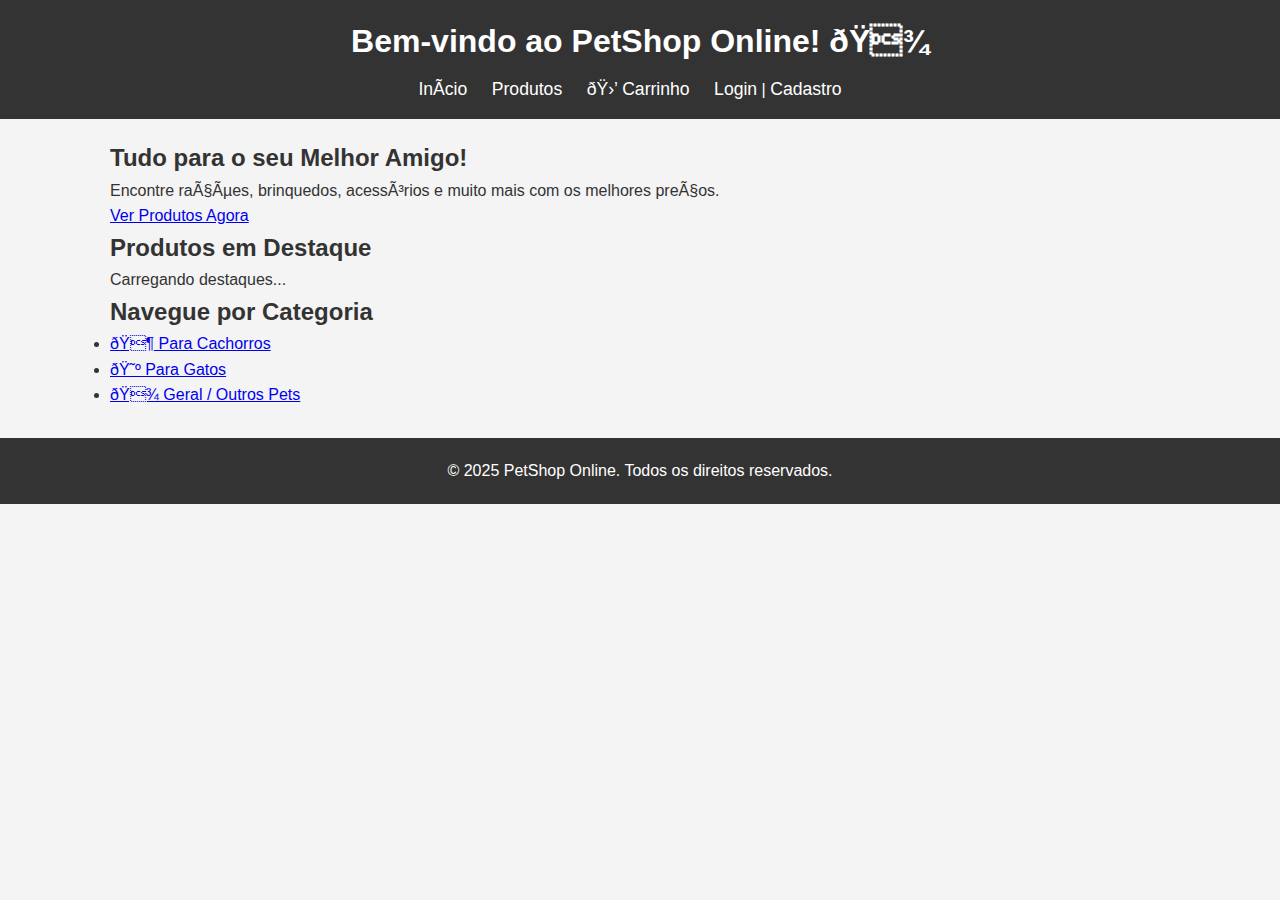
<file: frontend/index.html>
<!DOCTYPE html>
<html lang="pt-BR">
<head>
    <meta charset="UTF-P">
    <meta name="viewport" content="width=device-width, initial-scale=1.0">
    <title>PetShop Online - Página Inicial</title>
    <link rel="stylesheet" href="css/style.css">
</head>
<body>
    <header>
        <h1>Bem-vindo ao PetShop Online! 🐾</h1>
        <nav>
            <ul>
                <li><a href="index.html">Início</a></li>
                <li><a href="products.html">Produtos</a></li>
                <li><a href="cart.html">🛒 Carrinho</a></li>
                <li id="nav-auth">
                    <a href="login.html">Login</a> | <a href="register.html">Cadastro</a>
                </li>
                <li id="nav-user" style="display: none;">
                    Olá, <span id="user-name"></span>! | <a href="#" id="logout-button">Logout</a>
                </li>
            </ul>
        </nav>
    </header>

    <div class="container">
        <div id="global-message-container"></div> <section id="banner">
            <h2>Tudo para o seu Melhor Amigo!</h2>
            <p>Encontre rações, brinquedos, acessórios e muito mais com os melhores preços.</p>
            <a href="products.html" class="cta-button">Ver Produtos Agora</a>
        </section>

        <section id="destaques">
            <h2>Produtos em Destaque</h2>
            <div class="products-preview-grid">
                <p>Carregando destaques...</p>
                </div>
        </section>

        <section id="categorias-links">
            <h2>Navegue por Categoria</h2>
            <ul>
                <li><a href="products.html?category=cachorro">🐶 Para Cachorros</a></li>
                <li><a href="products.html?category=gato">😺 Para Gatos</a></li>
                <li><a href="products.html?category=geral">🐾 Geral / Outros Pets</a></li>
            </ul>
        </section>
    </div>

    <footer>
        <p>&copy; 2025 PetShop Online. Todos os direitos reservados.</p>
    </footer>

    <script src="js/script.js"></script>
</body>
</html>
</file>
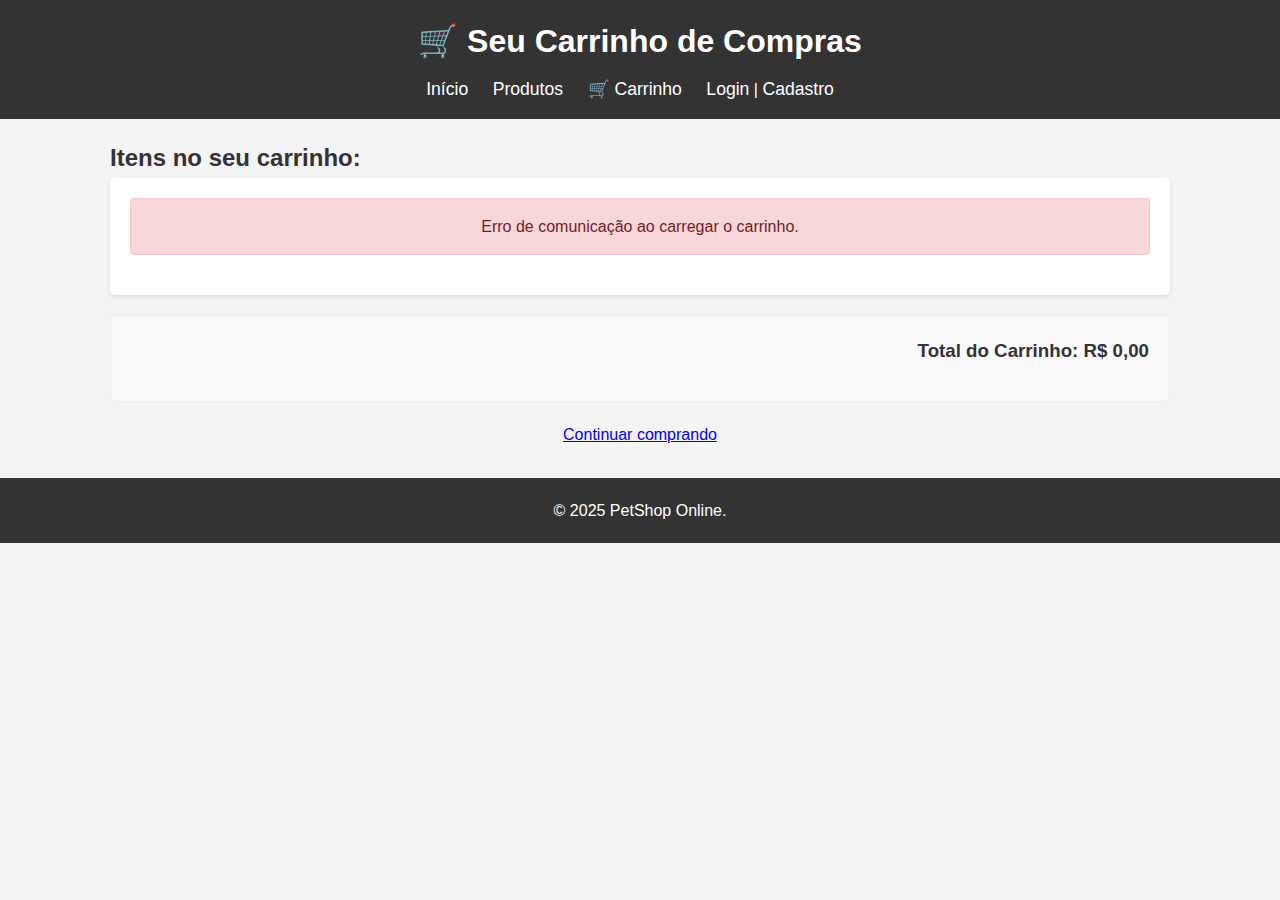
<file: frontend/cart.html>
<!DOCTYPE html>
<html lang="pt-BR">
<head>
    <meta charset="UTF-8">
    <meta name="viewport" content="width=device-width, initial-scale=1.0">
    <title>Seu Carrinho - PetShop Online</title>
    <link rel="stylesheet" href="css/style.css">
</head>
<body>
    <header>
        <h1>🛒 Seu Carrinho de Compras</h1>
        <nav>
            <ul>
                <li><a href="index.html">Início</a></li>
                <li><a href="products.html">Produtos</a></li>
                <li><a href="cart.html">🛒 Carrinho</a></li>
                 <li id="nav-auth">
                    <a href="login.html">Login</a> | <a href="register.html">Cadastro</a>
                </li>
                <li id="nav-user" style="display: none;">
                    Olá, <span id="user-name"></span>! | <a href="#" id="logout-button">Logout</a>
                </li>
            </ul>
        </nav>
    </header>

    <div class="container">
        <div id="global-message-container"></div> <h2>Itens no seu carrinho:</h2>
        <div id="empty-cart-message" style="display: none;">Seu carrinho está vazio.</div>
        <div id="cart-items-container">
            </div>

        <div id="cart-summary" style="margin-top: 20px;">
            <h3>Total do Carrinho: R$ 0,00</h3>
        </div>

        <div style="text-align: right; margin-top: 20px;">
            <a href="checkout.html" id="checkout-btn" class="cta-button" style="display: none;">Finalizar Compra</a>
        </div>
         <div style="text-align: center; margin-top: 20px;">
            <a href="products.html" >Continuar comprando</a>
        </div>

    </div>

    <footer>
        <p>&copy; 2025 PetShop Online.</p>
    </footer>

    <script src="js/script.js"></script>
</body>
</html>
</file>
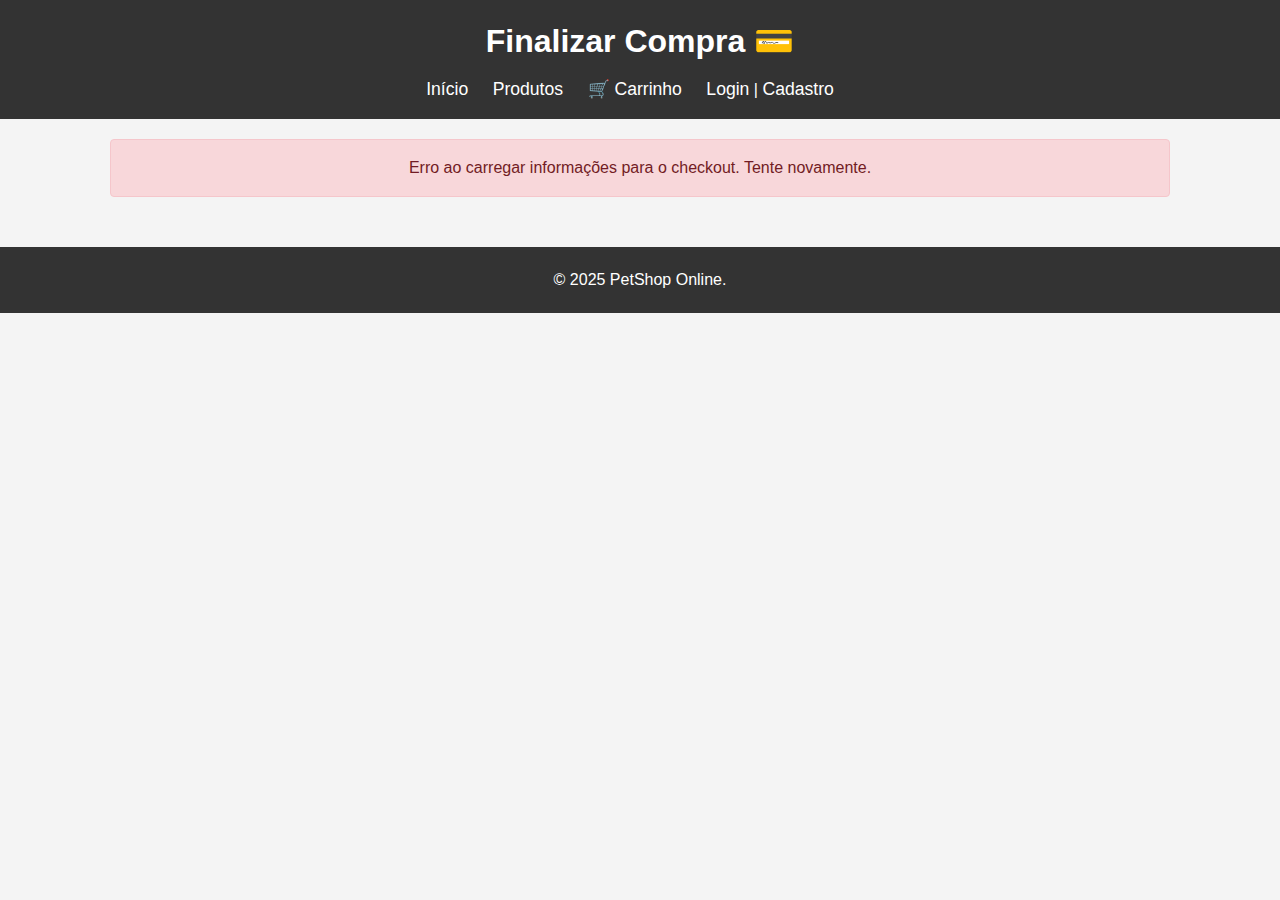
<file: frontend/checkout.html>
<!DOCTYPE html>
<html lang="pt-BR">
<head>
    <meta charset="UTF-8">
    <meta name="viewport" content="width=device-width, initial-scale=1.0">
    <title>Finalizar Compra - PetShop Online</title>
    <link rel="stylesheet" href="css/style.css">
</head>
<body>
    <header>
        <h1>Finalizar Compra 💳</h1>
        <nav>
            <ul>
                <li><a href="index.html">Início</a></li>
                <li><a href="products.html">Produtos</a></li>
                <li><a href="cart.html">🛒 Carrinho</a></li>
                <li id="nav-auth">
                    <a href="login.html">Login</a> | <a href="register.html">Cadastro</a>
                </li>
                <li id="nav-user" style="display: none;">
                    Olá, <span id="user-name"></span>! | <a href="#" id="logout-button">Logout</a>
                </li>
            </ul>
        </nav>
    </header>

    <div class="container">
        <div id="global-message-container"></div> <div id="checkout-message"></div> <div id="checkout-form-container" class="checkout-form" style="display: none;"> <h2>Resumo do Pedido e Pagamento</h2>

            <div class="order-summary">
                <h3>Seu Pedido:</h3>
                <ul id="order-summary-items">
                    </ul>
                <p id="summary-total" style="font-weight: bold; font-size: 1.2em; margin-top: 10px; text-align: right;">Total: R$ 0,00</p>
            </div>

            <hr style="margin: 20px 0;">

            <form id="checkout-form">
                 <div id="checkout-form-inputs"> <h3>Detalhes da Entrega</h3>
                    <div class="form-group">
                        <label for="address">Endereço Completo:</label>
                        <input type="text" id="address" name="address" required>
                    </div>
                    <div class="form-group">
                        <label for="city">Cidade:</label>
                        <input type="text" id="city" name="city" required>
                    </div>
                    <div class="form-group">
                        <label for="zipcode">CEP:</label>
                        <input type="text" id="zipcode" name="zipcode" required>
                    </div>

                    <h3>Informações de Pagamento (Simulado)</h3>
                    <div class="form-group">
                        <label for="card-name">Nome no Cartão:</label>
                        <input type="text" id="card-name" name="card_name" placeholder="Como aparece no cartão" required>
                    </div>
                    <div class="form-group">
                        <label for="card-number">Número do Cartão:</label>
                        <input type="text" id="card-number" name="card_number" placeholder="XXXX XXXX XXXX XXXX" required>
                    </div>
                    <div class="form-group">
                        <label for="card-expiry">Validade (MM/AA):</label>
                        <input type="text" id="card-expiry" name="card_expiry" placeholder="MM/AA" required>
                    </div>
                    <div class="form-group">
                        <label for="card-cvc">CVC:</label>
                        <input type="text" id="card-cvc" name="card_cvc" placeholder="XXX" required>
                    </div>
                    <button type="submit" id="place-order-btn">Finalizar Compra e Pagar</button>
                </div>
            </form>
        </div>
    </div>

    <footer>
        <p>&copy; 2025 PetShop Online.</p>
    </footer>

    <script src="js/script.js"></script>
</body>
</html>
</file>
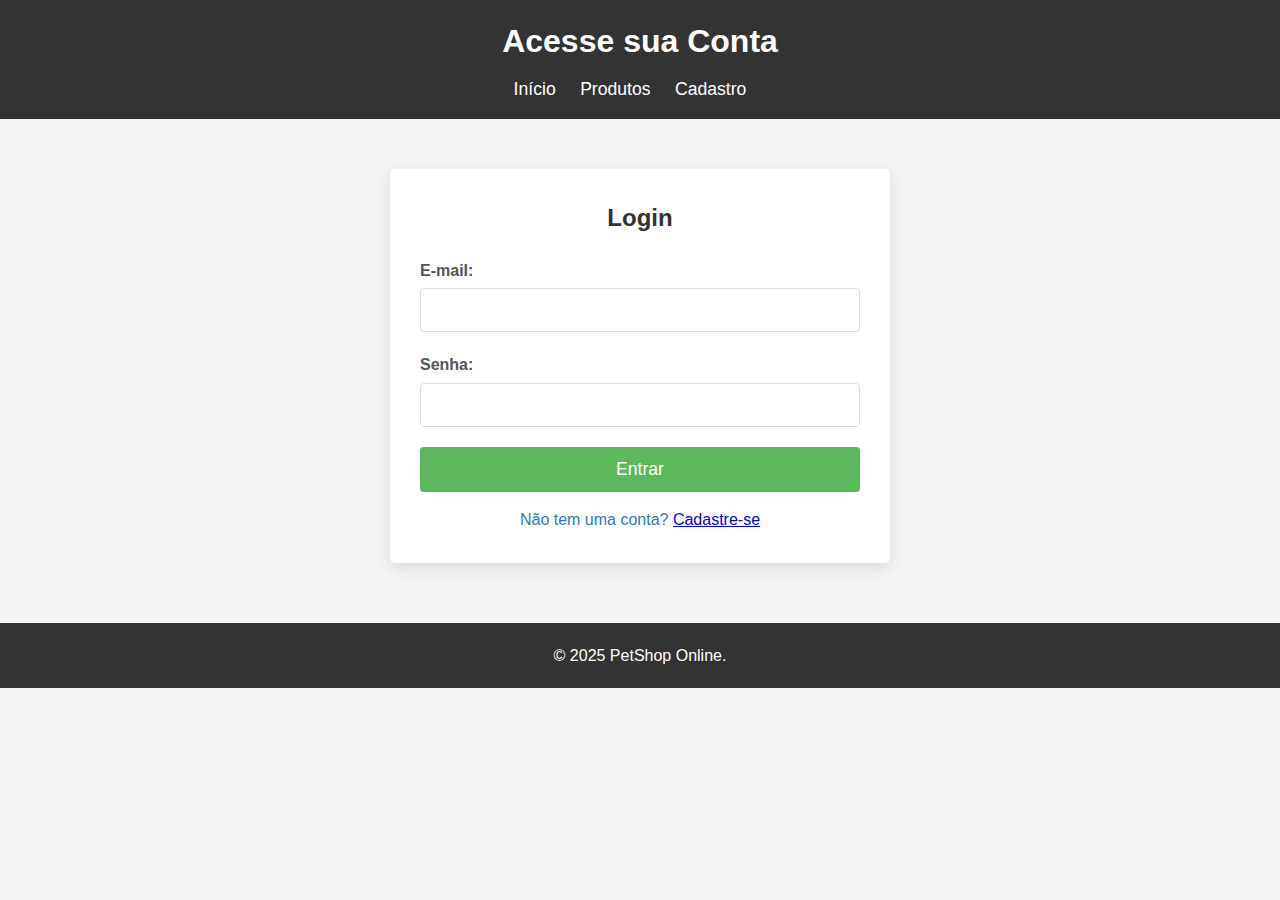
<file: frontend/login.html>
<!DOCTYPE html>
<html lang="pt-BR">
<head>
    <meta charset="UTF-8">
    <meta name="viewport" content="width=device-width, initial-scale=1.0">
    <title>Login - PetShop Online</title>
    <link rel="stylesheet" href="css/style.css">
</head>
<body>
    <header>
        <h1>Acesse sua Conta</h1>
        <nav>
            <ul>
                <li><a href="index.html">Início</a></li>
                <li><a href="products.html">Produtos</a></li>
                <li><a href="register.html">Cadastro</a></li>
            </ul>
        </nav>
    </header>

    <div class="container">
        <div class="form-container">
            <h2>Login</h2>
            <div id="login-message"></div>
            <form id="login-form">
                <div class="form-group">
                    <label for="email">E-mail:</label>
                    <input type="email" id="email" name="email" required>
                </div>
                <div class="form-group">
                    <label for="password">Senha:</label>
                    <input type="password" id="password" name="password" required>
                </div>
                <button type="submit">Entrar</button>
                <p class="form-link">Não tem uma conta? <a href="register.html">Cadastre-se</a></p>
            </form>
        </div>
    </div>

    <footer>
        <p>&copy; 2025 PetShop Online.</p>
    </footer>

    <script src="js/script.js"></script>
</body>
</html>
</file>
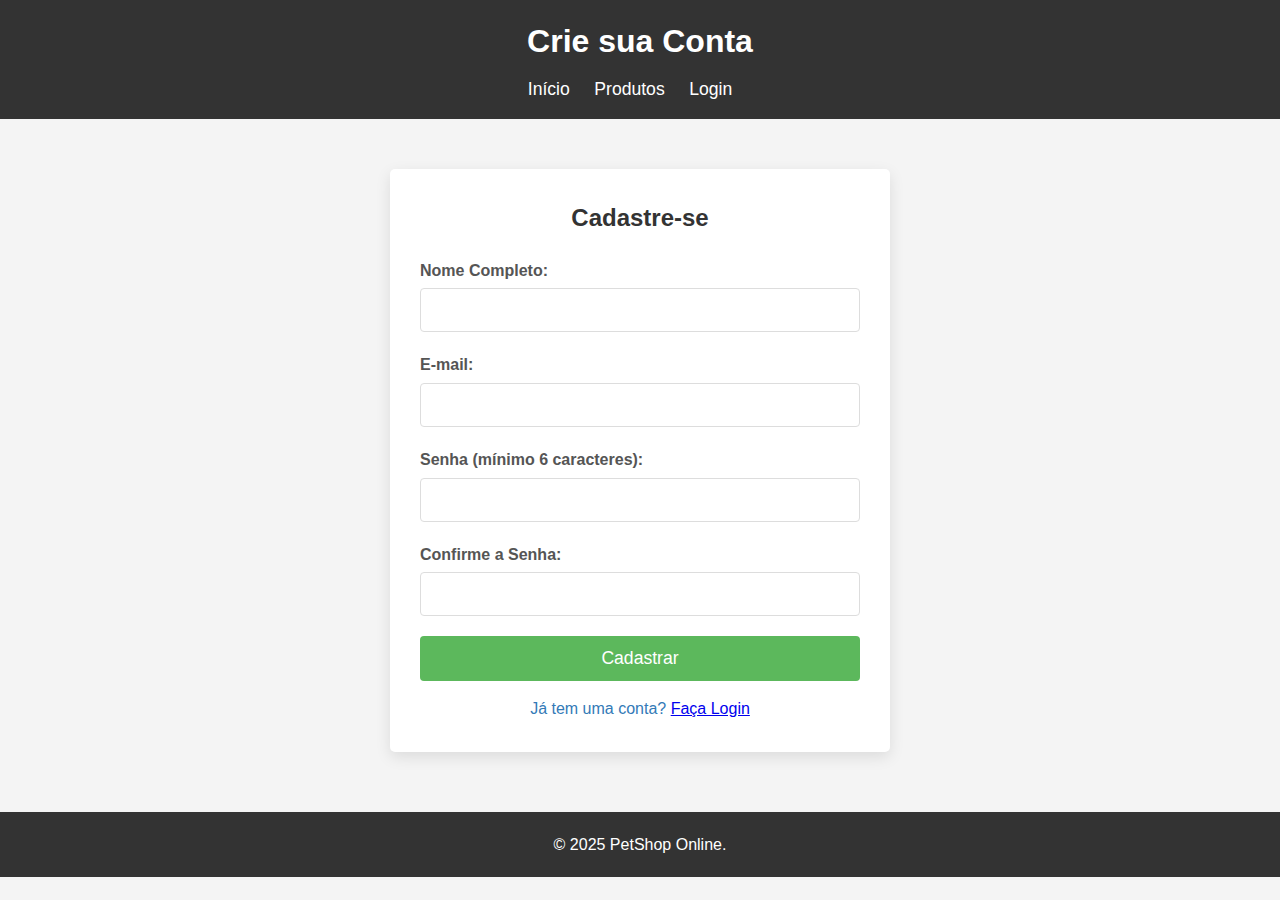
<file: frontend/register.html>
<!DOCTYPE html>
<html lang="pt-BR">
<head>
    <meta charset="UTF-8">
    <meta name="viewport" content="width=device-width, initial-scale=1.0">
    <title>Cadastro - PetShop Online</title>
    <link rel="stylesheet" href="css/style.css">
</head>
<body>
    <header>
        <h1>Crie sua Conta</h1>
        <nav>
            <ul>
                <li><a href="index.html">Início</a></li>
                <li><a href="products.html">Produtos</a></li>
                 <li><a href="login.html">Login</a></li>
            </ul>
        </nav>
    </header>

    <div class="container">
        <div class="form-container">
            <h2>Cadastre-se</h2>
            <div id="register-message"></div> <form id="register-form">
                <div class="form-group">
                    <label for="name">Nome Completo:</label>
                    <input type="text" id="name" name="name" required>
                </div>
                <div class="form-group">
                    <label for="email">E-mail:</label>
                    <input type="email" id="email" name="email" required>
                </div>
                <div class="form-group">
                    <label for="password">Senha (mínimo 6 caracteres):</label>
                    <input type="password" id="password" name="password" required minlength="6">
                </div>
                <div class="form-group">
                    <label for="confirm_password">Confirme a Senha:</label>
                    <input type="password" id="confirm_password" name="confirm_password" required>
                </div>
                <button type="submit">Cadastrar</button>
                <p class="form-link">Já tem uma conta? <a href="login.html">Faça Login</a></p>
            </form>
        </div>
    </div>

    <footer>
        <p>&copy; 2025 PetShop Online.</p>
    </footer>

    <script src="js/script.js"></script>
</body>
</html>
</file>
<file: frontend/css/style.css>
/* Reset básico */
* {
    margin: 0;
    padding: 0;
    box-sizing: border-box;
    font-family: 'Arial', sans-serif;
}

body {
    line-height: 1.6;
    color: #333;
    background-color: #f4f4f4;
}

header {
    background: #333;
    color: #fff;
    padding: 1rem 0;
    text-align: center;
    margin-bottom: 20px;
}

header h1 {
    margin-bottom: 0.5rem;
}

nav ul {
    list-style: none;
    padding: 0;
    text-align: center;
}

nav ul li {
    display: inline;
    margin-right: 20px;
}

nav ul li a {
    color: #fff;
    text-decoration: none;
    font-size: 1.1rem;
}

nav ul li a:hover {
    text-decoration: underline;
}

.container {
    width: 90%;
    max-width: 1100px;
    margin: auto;
    overflow: hidden;
    padding: 0 20px;
}

/* Página de Produtos */
.filters {
    margin-bottom: 20px;
    padding: 15px;
    background-color: #fff;
    border-radius: 5px;
    box-shadow: 0 2px 4px rgba(0,0,0,0.1);
}

.filters label {
    margin-right: 10px;
    font-weight: bold;
}

.filters select, .filters button {
    padding: 8px 12px;
    border-radius: 4px;
    border: 1px solid #ddd;
    margin-right: 10px;
}

.filters button {
    background-color: #5cb85c;
    color: white;
    cursor: pointer;
    border: none;
}

.filters button:hover {
    background-color: #4cae4c;
}


#products-grid {
    display: grid;
    grid-template-columns: repeat(auto-fill, minmax(250px, 1fr)); /* Responsivo */
    gap: 20px;
    margin-bottom: 30px;
}

.product-card {
    background: #fff;
    border: 1px solid #ddd;
    border-radius: 5px;
    padding: 15px;
    text-align: center;
    box-shadow: 0 2px 4px rgba(0,0,0,0.05);
    display: flex;
    flex-direction: column;
    justify-content: space-between;
}

.product-card img {
    max-width: 100%;
    height: 180px; /* Altura fixa para melhor alinhamento */
    object-fit: contain; /* ou cover, dependendo do resultado desejado */
    margin-bottom: 10px;
    border-radius: 4px;
}

.product-card h3 {
    font-size: 1.2rem;
    margin-bottom: 8px;
    color: #333;
}

.product-card .price {
    font-size: 1.1rem;
    color: #e8491d;
    font-weight: bold;
    margin-bottom: 10px;
}

.product-card .description {
    font-size: 0.9rem;
    color: #666;
    margin-bottom: 15px;
    flex-grow: 1; /* Faz a descrição ocupar espaço disponível */
}

.product-card button {
    background: #337ab7;
    color: #fff;
    border: none;
    padding: 10px 15px;
    cursor: pointer;
    border-radius: 4px;
    font-size: 0.95rem;
    transition: background-color 0.3s ease;
}

.product-card button:hover {
    background: #286090;
}

/* Formulários */
.form-container {
    background: #fff;
    padding: 30px;
    margin: 30px auto;
    max-width: 500px;
    border-radius: 5px;
    box-shadow: 0 5px 15px rgba(0,0,0,0.1);
}

.form-container h2 {
    text-align: center;
    margin-bottom: 20px;
    color: #333;
}

.form-group {
    margin-bottom: 20px;
}

.form-group label {
    display: block;
    margin-bottom: 5px;
    font-weight: bold;
    color: #555;
}

.form-group input[type="text"],
.form-group input[type="email"],
.form-group input[type="password"],
.form-group textarea {
    width: 100%;
    padding: 12px;
    border: 1px solid #ddd;
    border-radius: 4px;
    font-size: 1rem;
}

.form-group textarea {
    resize: vertical;
    min-height: 80px;
}

.form-container button[type="submit"] {
    display: block;
    width: 100%;
    padding: 12px;
    background: #5cb85c;
    color: white;
    border: none;
    border-radius: 4px;
    cursor: pointer;
    font-size: 1.1rem;
    transition: background-color 0.3s ease;
}

.form-container button[type="submit"]:hover {
    background: #4cae4c;
}

.form-container .form-link {
    display: block;
    text-align: center;
    margin-top: 15px;
    color: #337ab7;
    text-decoration: none;
}
.form-container .form-link:hover {
    text-decoration: underline;
}

/* Carrinho */
#cart-items-container {
    background: #fff;
    padding: 20px;
    border-radius: 5px;
    box-shadow: 0 2px 4px rgba(0,0,0,0.1);
    margin-bottom: 20px;
}
.cart-item {
    display: flex;
    justify-content: space-between;
    align-items: center;
    padding: 15px 0;
    border-bottom: 1px solid #eee;
}
.cart-item:last-child {
    border-bottom: none;
}
.cart-item img {
    max-width: 80px;
    margin-right: 15px;
    border-radius: 4px;
}
.cart-item-info {
    flex-grow: 1;
}
.cart-item-info h4 {
    margin: 0 0 5px 0;
    font-size: 1.1rem;
}
.cart-item-info p {
    margin: 0;
    font-size: 0.9rem;
    color: #666;
}
.cart-item-actions button {
    background-color: #d9534f;
    color: white;
    border: none;
    padding: 8px 12px;
    border-radius: 4px;
    cursor: pointer;
}
.cart-item-actions button:hover {
    background-color: #c9302c;
}

#cart-summary {
    background: #f9f9f9;
    padding: 20px;
    border-radius: 5px;
    border: 1px solid #eee;
    text-align: right;
}
#cart-summary h3 {
    margin-bottom: 15px;
}
#checkout-btn {
    background: #5cb85c;
    color: white;
    padding: 12px 25px;
    text-decoration: none;
    border-radius: 4px;
    font-size: 1.1rem;
    transition: background-color 0.3s ease;
}
#checkout-btn:hover {
    background: #4cae4c;
}
#empty-cart-message {
    text-align: center;
    padding: 20px;
    font-size: 1.2em;
}


/* Checkout Page */
.checkout-form {
    background: #fff;
    padding: 30px;
    border-radius: 5px;
    box-shadow: 0 2px 8px rgba(0,0,0,0.1);
}
.order-summary {
    margin-bottom: 20px;
}
.order-summary h3 {
    border-bottom: 1px solid #eee;
    padding-bottom: 10px;
    margin-bottom: 15px;
}
.order-summary ul {
    list-style: none;
}
.order-summary li {
    display: flex;
    justify-content: space-between;
    padding: 8px 0;
    border-bottom: 1px dotted #eee;
}
.order-summary li:last-child {
    border-bottom: none;
}
.order-summary #summary-total {
    font-weight: bold;
    font-size: 1.2em;
    margin-top: 10px;
}

/* Mensagens de Feedback (Sucesso/Erro) */
.message {
    padding: 15px;
    margin-bottom: 20px;
    border-radius: 4px;
    font-size: 1rem;
    text-align: center;
}
.message.success {
    background-color: #d4edda;
    color: #155724;
    border: 1px solid #c3e6cb;
}
.message.error {
    background-color: #f8d7da;
    color: #721c24;
    border: 1px solid #f5c6cb;
}

/* Rodapé */
footer {
    text-align: center;
    padding: 20px;
    background: #333;
    color: #fff;
    margin-top: 30px;
}

/* Media Queries para Responsividade */
@media (max-width: 768px) {
    nav ul li {
        display: block;
        margin-bottom: 10px;
    }
    .filters {
        display: flex;
        flex-direction: column;
    }
    .filters select, .filters button {
        width: 100%;
        margin-bottom: 10px;
    }
    .cart-item {
        flex-direction: column;
        align-items: flex-start;
    }
    .cart-item img {
        margin-bottom: 10px;
    }
    .cart-item-actions {
        margin-top: 10px;
        width: 100%;
        text-align: right;
    }
}

@media (max-width: 480px) {
    .product-card {
        padding: 10px;
    }
    .product-card h3 {
        font-size: 1rem;
    }
    .product-card .price {
        font-size: 1rem;
    }
    .form-container {
        padding: 20px;
    }
}
</file>
